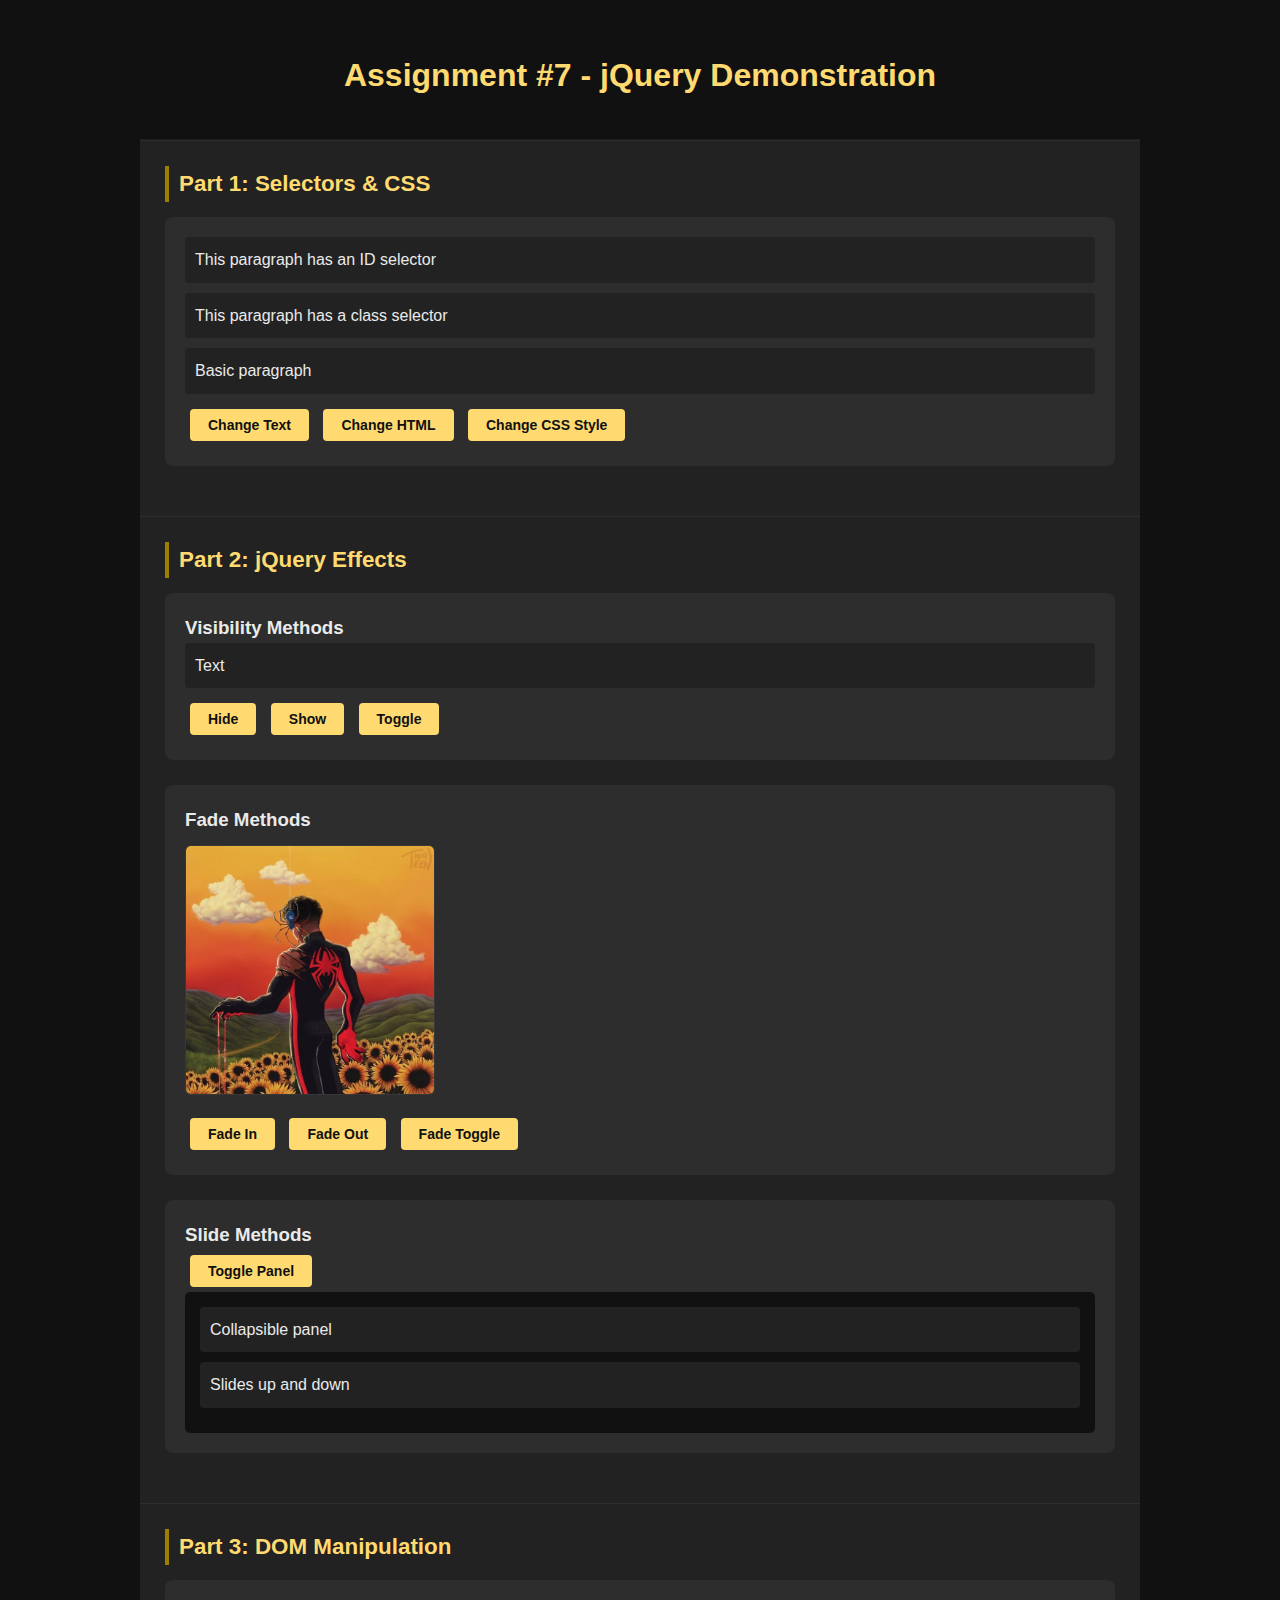
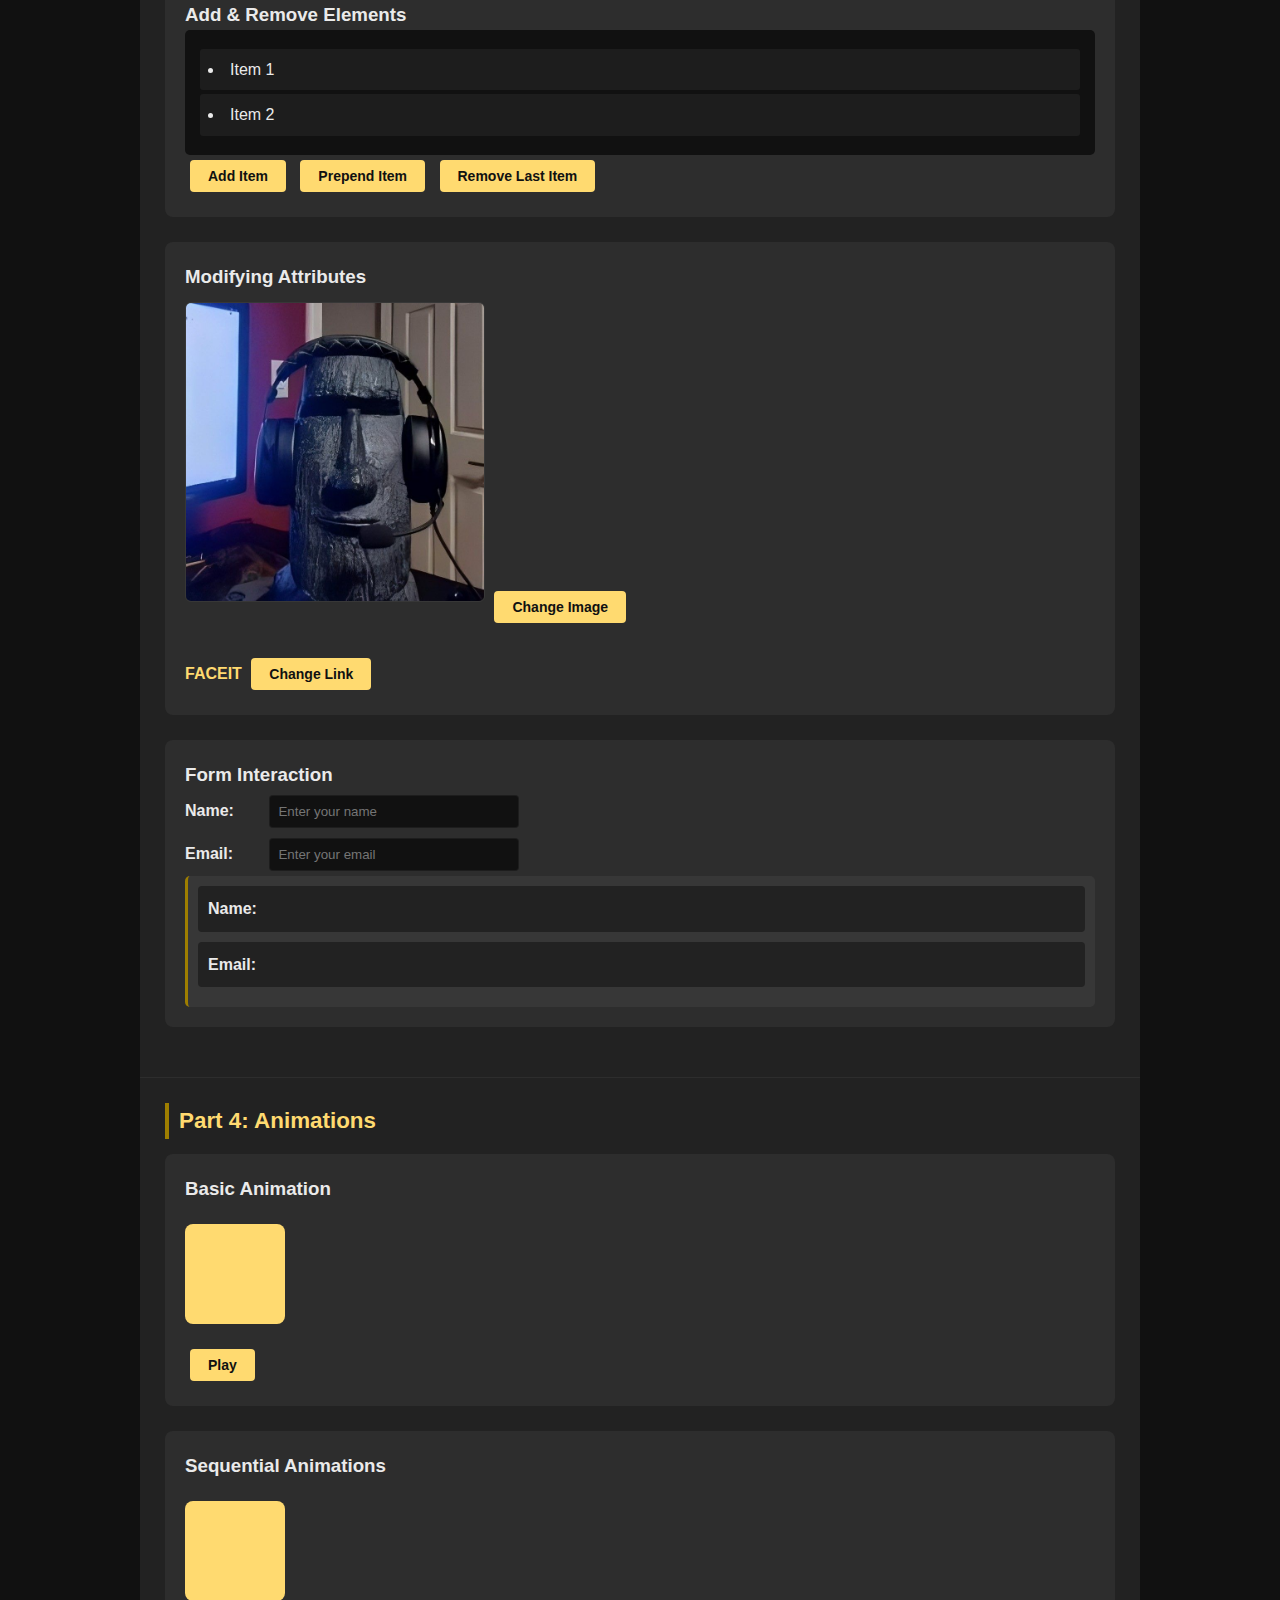
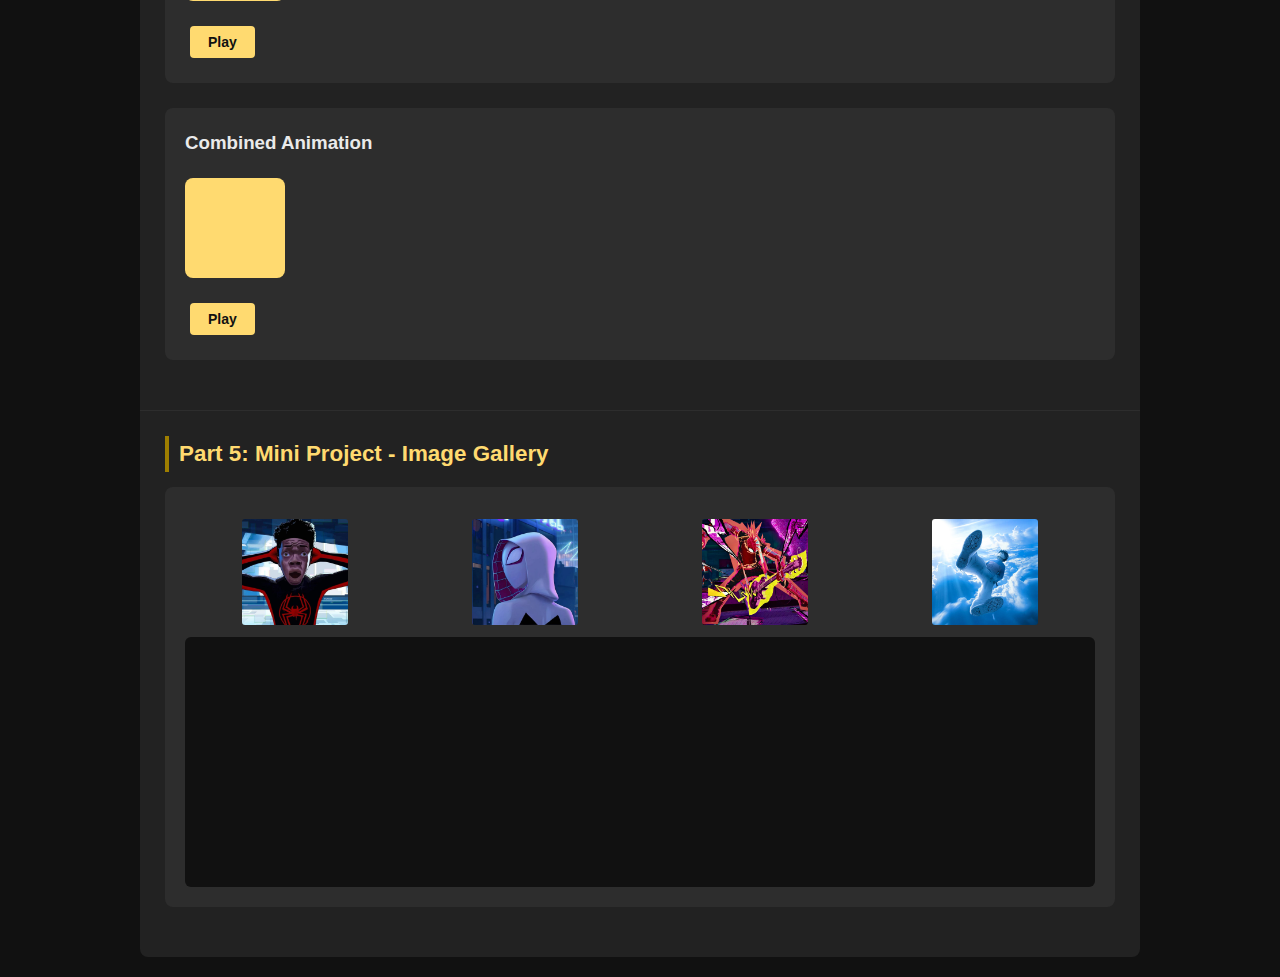
<file: Assi_7/index.html>
<!DOCTYPE html>
<html lang="en">
    <head>
        <meta charset="UTF-8">
        <meta name="viewport" content="width=device-width, initial-scale=1.0">
        <title>Assignment #7 - jQuery Selectors, Effects, Animations</title>
        <link rel="stylesheet" href="styles.css">
        <script src="https://code.jquery.com/jquery-3.6.0.min.js"></script>
    </head>
    <body>
        <div class="container">
            <header>
                <h1>Assignment #7 - jQuery Demonstration</h1>
            </header>
            <!-- PART 1: Selectors & CSS -->
            <section class="part">
                <h2>Part 1: Selectors & CSS</h2>
                <div class="demo-box">
                    <p id="demo-id">This paragraph has an ID selector</p>
                    <p class="demo-class">This paragraph has a class selector</p>
                    <p>Basic paragraph</p>
                
                    <button id="btn-change-text">Change Text</button>
                    <button id="btn-change-html">Change HTML</button>
                    <button id="btn-change-css">Change CSS Style</button>
                </div>
            </section>
            <!-- PART 2: jQuery Effects -->
            <section class="part">
                <h2>Part 2: jQuery Effects</h2>
                <!-- Visibility Methods -->
                <div class="demo-box">
                    <h3>Visibility Methods</h3>
                    <p id="visibility-text">Text</p>
                    <button id="btn-hide">Hide</button>
                    <button id="btn-show">Show</button>
                    <button id="btn-toggle">Toggle</button>
                </div>
                <!-- Fade Methods -->
                <div class="demo-box">
                    <h3>Fade Methods</h3>
                    <img id="fade-image" src="img2.jpg" alt="Sample">
                    <div>
                        <button id="btn-fadein">Fade In</button>
                        <button id="btn-fadeout">Fade Out</button>
                        <button id="btn-fadetoggle">Fade Toggle</button>
                    </div>
                </div>
                <!-- Slide Methods -->
                <div class="demo-box">
                    <h3>Slide Methods</h3>
                    <button id="btn-slide-toggle">Toggle Panel</button>
                    <div id="slide-panel">
                        <p>Collapsible panel</p>
                        <p>Slides up and down</p>
                    </div>
                </div>
            </section>
            <!-- PART 3: DOM Manipulation -->
            <section class="part">
                <h2>Part 3: DOM Manipulation</h2>
                <!-- Add & Remove Elements -->
                <div class="demo-box">
                    <h3>Add & Remove Elements</h3>
                    <ul id="item-list">
                        <li>Item 1</li>
                        <li>Item 2</li>
                    </ul>
                    <button id="btn-add-item">Add Item</button>
                    <button id="btn-prepend-item">Prepend Item</button>
                    <button id="btn-remove-item">Remove Last Item</button>
                </div>
                <!-- Modifying Attributes -->
                <div class="demo-box">
                    <h3>Modifying Attributes</h3>
                    <img id="attr-image" src="img3.jpg" alt="Image">
                    <button id="btn-change-image">Change Image</button>
                    <br><br>
                    <a id="attr-link" href="https://www.faceit.com/ru/players/igiiaw/stats/cs2" target="_blank">FACEIT</a>
                    <button id="btn-change-link">Change Link</button>
                </div>
                <!-- Form Interaction -->
                <div class="demo-box">
                    <h3>Form Interaction</h3>
                    <form id="demo-form">
                        <label for="input-name">Name:</label>
                        <input type="text" id="input-name" placeholder="Enter your name">
                        <br>
                        <label for="input-email">Email:</label>
                        <input type="email" id="input-email" placeholder="Enter your email">
                    </form>
                    <div id="form-output">
                        <p><strong>Name:</strong> <span id="output-name"></span></p>
                        <p><strong>Email:</strong> <span id="output-email"></span></p>
                    </div>
                </div>
            </section>
            <!-- PART 4: Animations -->
            <section class="part">
                <h2>Part 4: Animations</h2>
                <!-- Basic Animation -->
                <div class="demo-box">
                    <h3>Basic Animation</h3>
                    <div id="anim-box" class="animated-box"></div>
                    <button id="btn-basic-anim">Play</button>
                </div>
                <!-- Sequential Animations -->
                <div class="demo-box">
                    <h3>Sequential Animations</h3>
                    <div id="seq-box" class="animated-box"></div>
                    <button id="btn-seq-anim">Play</button>
                </div>
                <!-- Combined Animation -->
                <div class="demo-box">
                    <h3>Combined Animation</h3>
                    <div id="combined-box" class="animated-box"></div>
                    <button id="btn-combined-anim">Play</button>
                </div>
            </section>
            <!-- PART 5: Mini Project - Image Gallery -->
            <section class="part">
                <h2>Part 5: Mini Project - Image Gallery</h2>
                <div class="demo-box">
                    <div class="gallery">
                        <img class="thumbnail" src="card-1-img.jpg" alt="Photo 1">
                        <img class="thumbnail" src="card-2-img.jpg" alt="Photo 2">
                        <img class="thumbnail" src="card-3-img.jpg" alt="Photo 3">
                        <img class="thumbnail" src="img1.jpg" alt="Photo 4">
                    </div>
                    <div id="gallery-display"></div>
                </div>
            </section>
        </div>
        <script src="script.js"></script>
    </body>
</html>
</file>
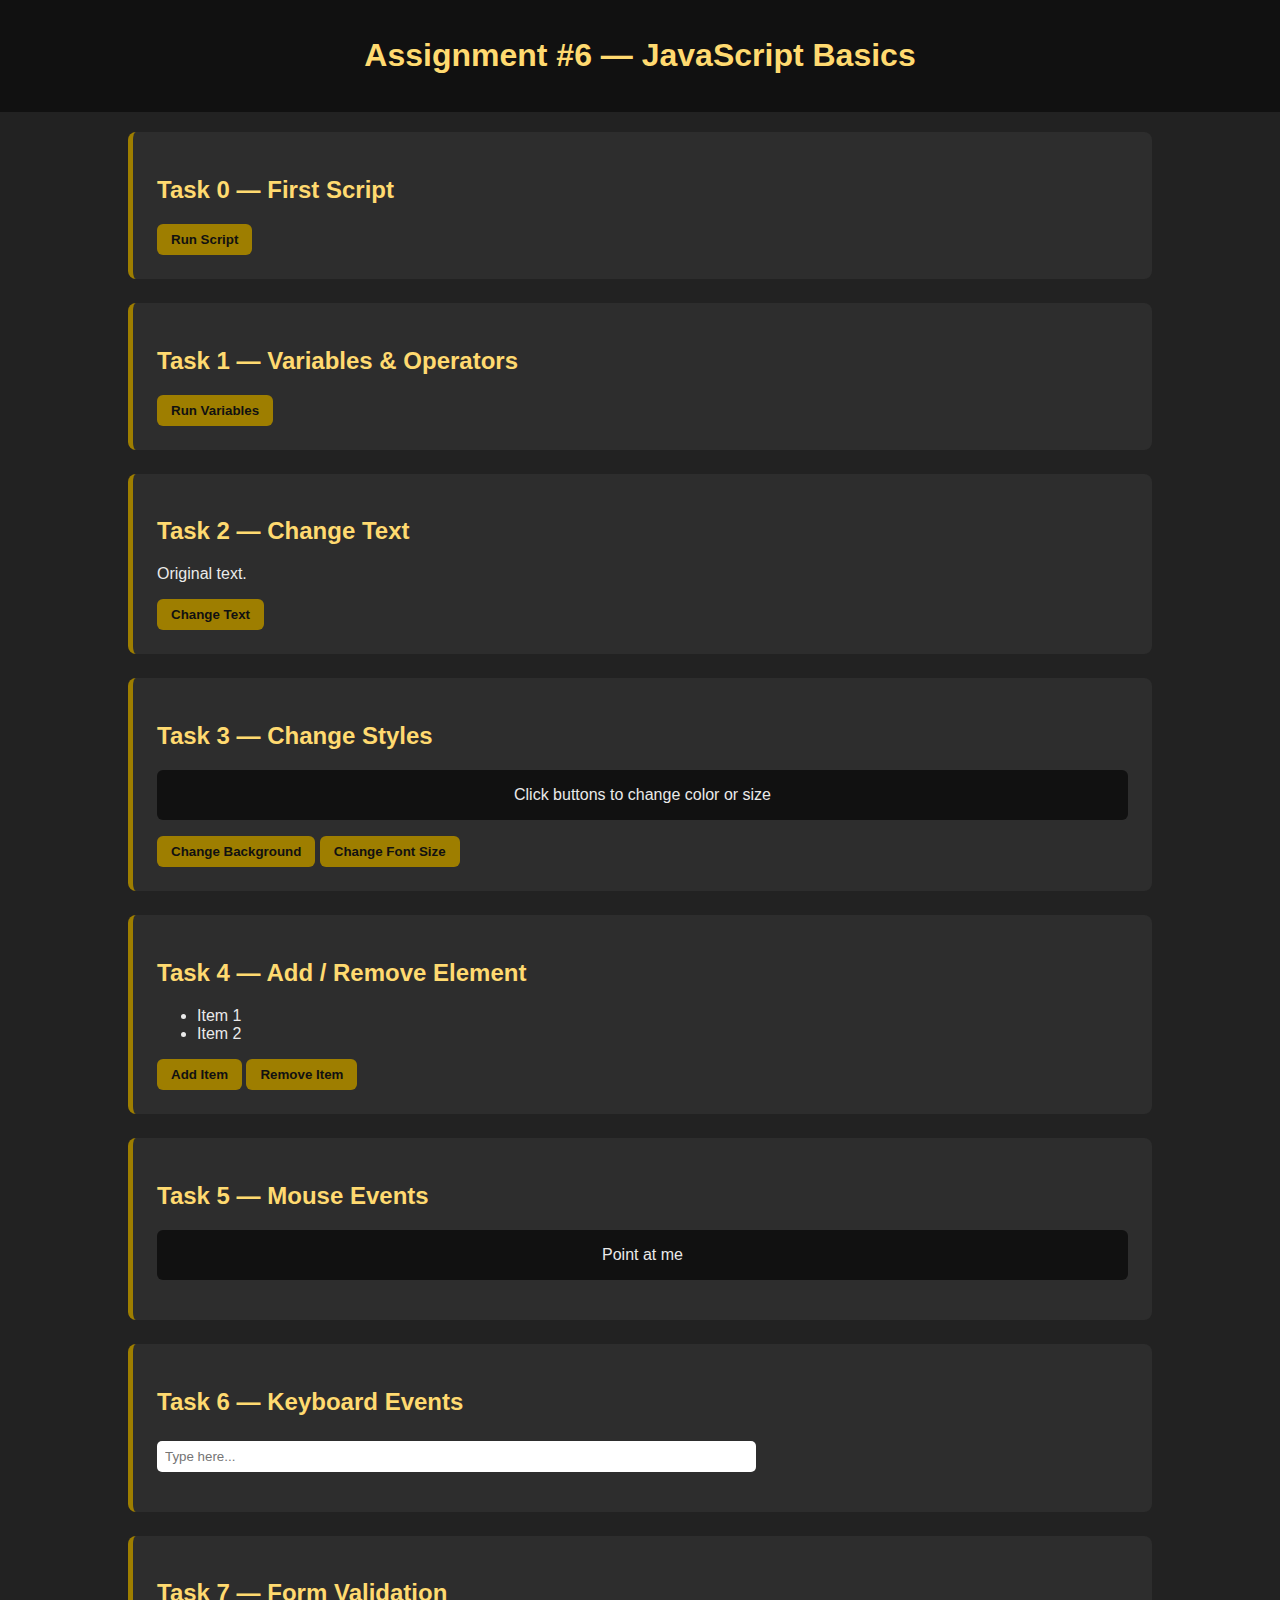
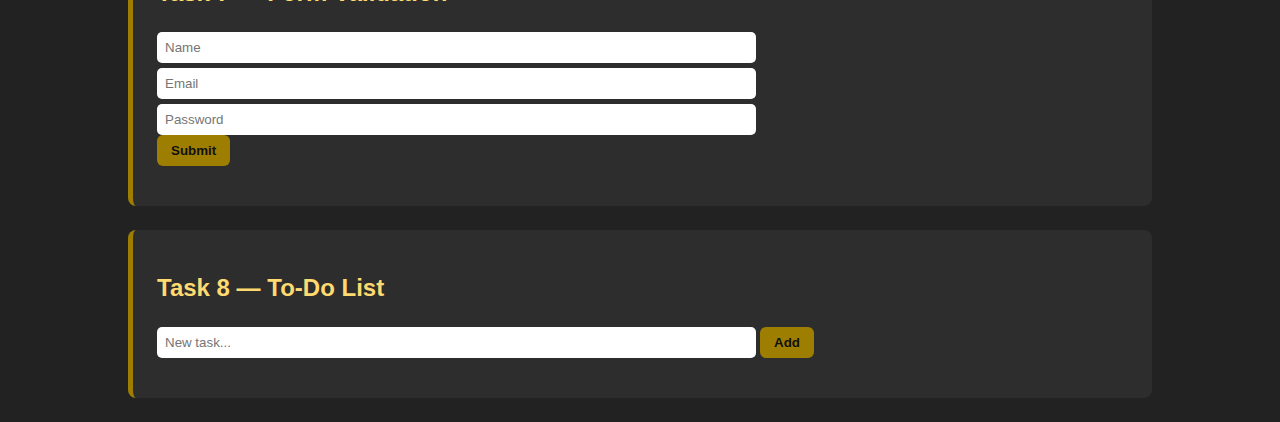
<file: Assi_6/Assi_6.html>
<!DOCTYPE html>
<html lang="en">
    <head>
        <meta charset="UTF-8">
        <meta name="viewport" content="width=device-width, initial-scale=1.0">
        <title>Assignment #6 — JavaScript Basics</title>
        <link rel="stylesheet" href="Assi_6.css">
    </head>
    <body>
        <header>
             <h1>Assignment #6 — JavaScript Basics</h1>
        </header>
        <main>
            <section class="task">
                <h2>Task 0 — First Script</h2>
                <button id="hello-btn">Run Script</button>
            </section>
            <section class="task">
                <h2>Task 1 — Variables & Operators</h2>
                <button id="vars-btn">Run Variables</button>
            </section>
            <section class="task">
                <h2>Task 2 — Change Text</h2>
                <p id="text-p">Original text.</p>
                 <button id="change-text">Change Text</button>
            </section>
            <section class="task">
                <h2>Task 3 — Change Styles</h2>
                <div id="box">Click buttons to change color or size</div>
                <button id="bg-btn">Change Background</button>
                <button id="font-btn">Change Font Size</button>
            </section>
            <section class="task">
                <h2>Task 4 — Add / Remove Element</h2>
                <ul id="list">
                    <li>Item 1</li>
                    <li>Item 2</li>
                </ul>
                <button id="add-item">Add Item</button>
                <button id="remove-item">Remove Item</button>
            </section>
            <section class="task">
                <h2>Task 5 — Mouse Events</h2>
                <div id="hover">Point at me</div>
            </section>
            <section class="task">
                <h2>Task 6 — Keyboard Events</h2>
                <input id="live-input" placeholder="Type here...">
                <p id="live-text"></p>
            </section>
            <section class="task">
                <h2>Task 7 — Form Validation</h2>
                <form id="form">
                    <input id="name" placeholder="Name"><br>
                    <input id="email" type="email" placeholder="Email"><br>
                    <input id="pass" type="password" placeholder="Password"><br>
                    <button type="submit">Submit</button>
                    <p id="err"></p>
                </form>
            </section>
            <section class="task">
                <h2>Task 8 — To-Do List</h2>
                <input id="todo-input" placeholder="New task...">
                <button id="add-task">Add</button>
                <ul id="todo-list"></ul>
            </section>
        </main>
        <script src="Assi_6.js"></script>
    </body>
</html>
</file>
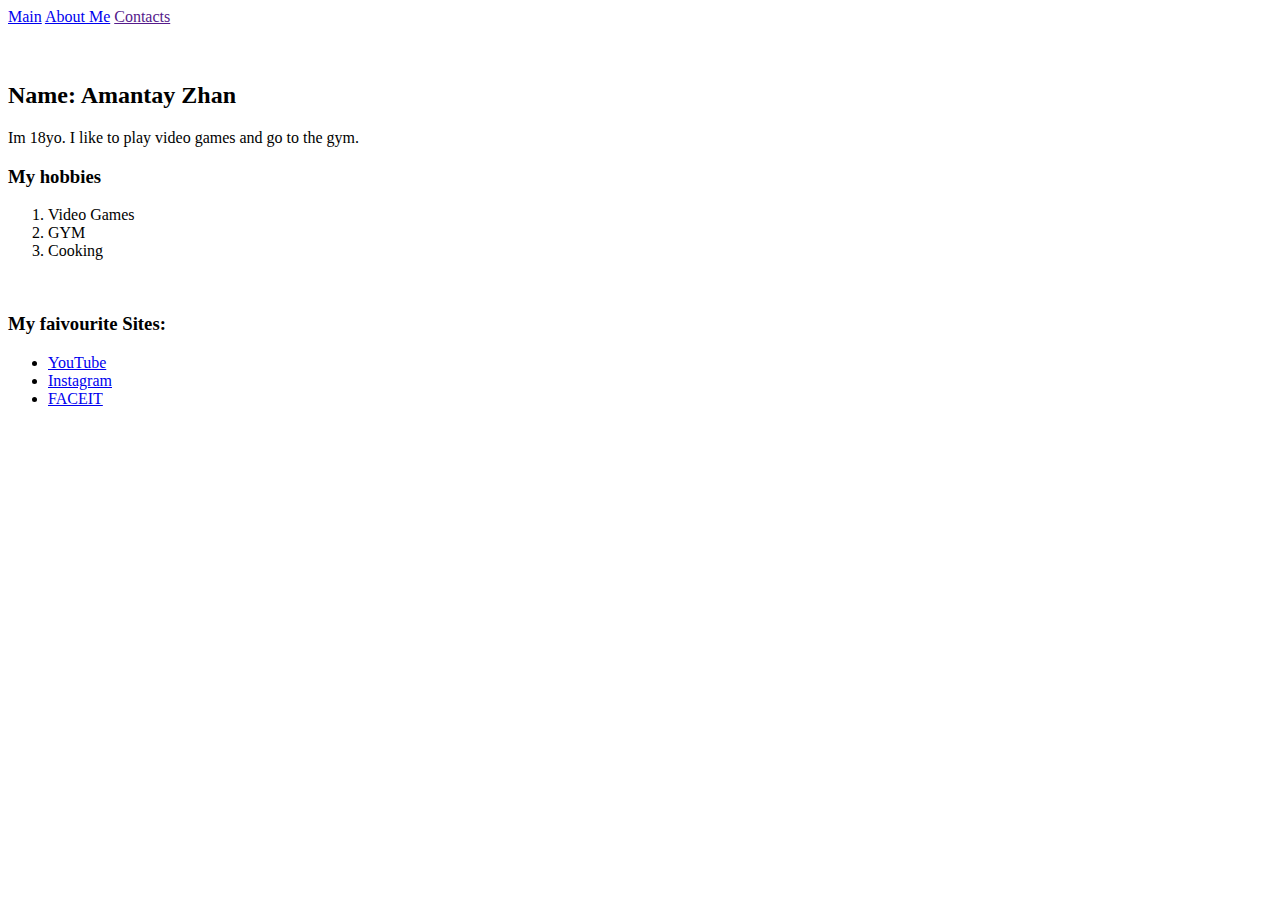
<file: fhtml/About Me.html>
<!DOCTYPE html>
<html lang="en">
<head>
    <meta charset="UTF-8">
    <meta name="viewport" content="width=device-width, initial-scale=1.0">
    <link rel="stylesheet" href="C:\WebTech1\fcss\styles.css">
    <link href="https://fonts.googleapis.com/css2?family=SUSE+Mono:ital,wght@0,100..800;1,100..800&display=swap" rel="stylesheet">
    <link href="https://fonts.googleapis.com/css2?family=Noto+Sans+JP:wght@100..900&family=Rubik:ital,wght@0,300..900;1,300..900&family=SUSE+Mono:ital,wght@0,100..800;1,100..800&display=swap" rel="stylesheet">
    <link href="https://fonts.googleapis.com/css2?family=Iceland&family=Noto+Sans+JP:wght@100..900&family=Rubik:ital,wght@0,300..900;1,300..900&family=SUSE+Mono:ital,wght@0,100..800;1,100..800&display=swap" rel="stylesheet">
    <title>About Me</title>
</head>
<body>
    <header class="header-style">
      <nav id="navbar">
        <a href="C:\WebTech1\fhtml\index.html" class="nav-link">Main</a>
        <a href="C:\WebTech1\fhtml\About me.html" class="nav-link">About Me</a>
        <a href="" class="nav-link">Contacts</a>
      </nav>
      <br>
      <br>
    <div class="main-box">
        <h2 class="start-of">Name: Amantay Zhan</h2>
        <p class="start-of">Im 18yo. I like to play video games and go to the gym.</p>
        <div class="list-font">
            <h3>My hobbies</h3>
            <ol>
                <li>Video Games</li>
                <li>GYM</li>
                <li>Cooking</li>
            </ol>
            <br>
            <h3>My faivourite Sites:</h3>
            <ul>
                <li><a href="https://www.youtube.com" class="link-in-box">YouTube</a></li>
                <li><a href="https://www.instagram.com/igiiaw/" class="link-in-box">Instagram</a></li>
                <li><a href="https://www.faceit.com/ru/players/igiiaw/stats/cs2" class="link-in-box">FACEIT</a></li>
            </ul>
        </div>
    </div>  
</body>
</html>
</file>
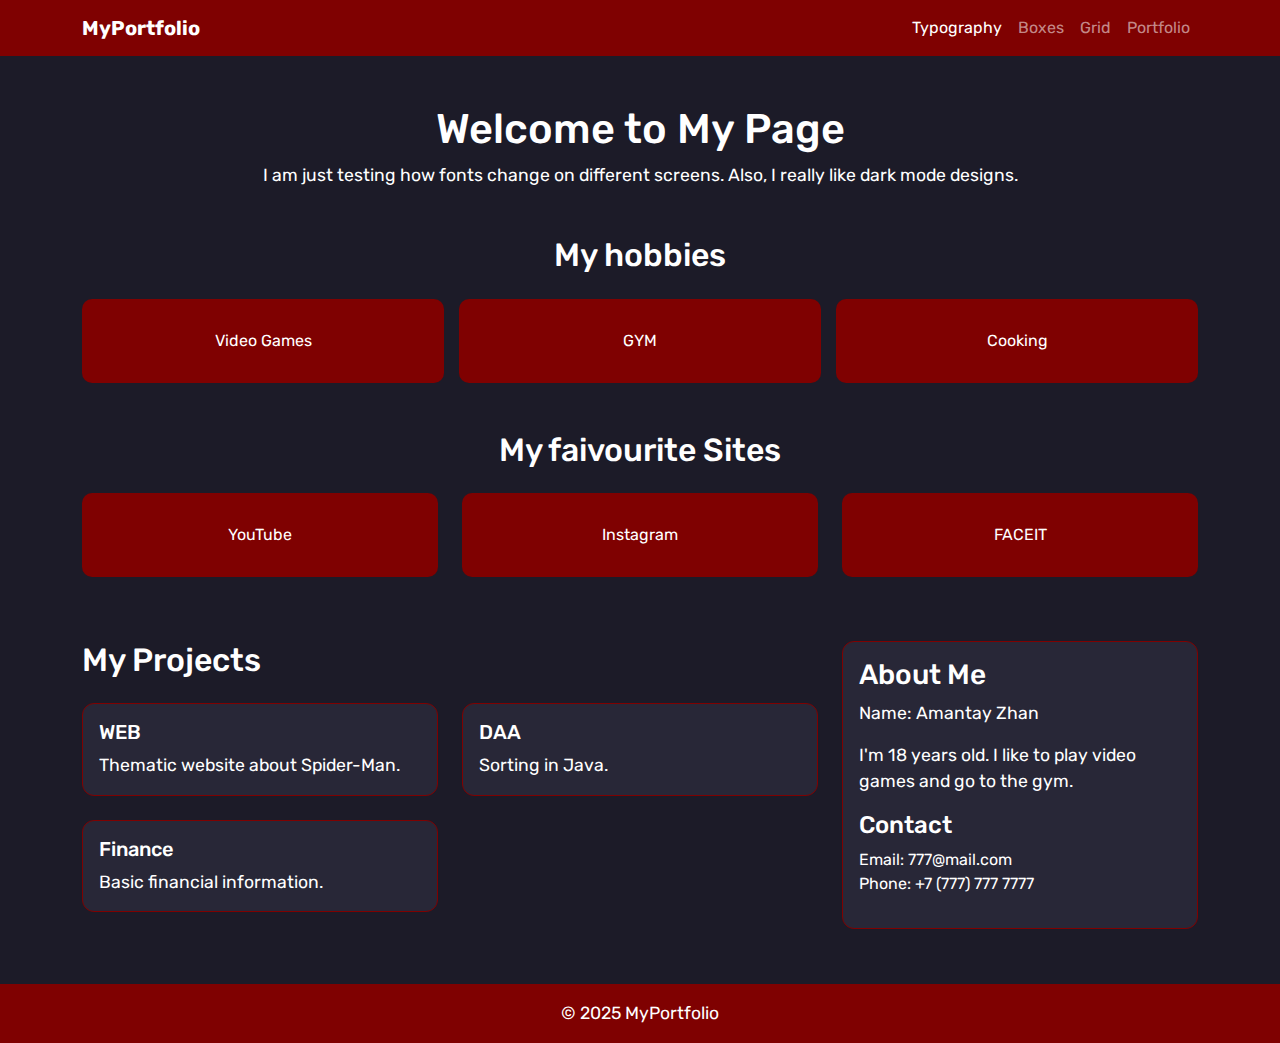
<file: fhtml/bbt.html>
<!DOCTYPE html>
<html lang="en">
    <head>
        <meta charset="UTF-8">
        <meta name="viewport" content="width=device-width, initial-scale=1.0">
        <title>Responsive Web Design Assignment</title>
        <link href="https://cdn.jsdelivr.net/npm/bootstrap@5.3.2/dist/css/bootstrap.min.css" rel="stylesheet">
        <link rel="stylesheet" href="../fcss/style.css">
        <link href="https://fonts.googleapis.com/css2?family=Rubik:wght@300;400;700&display=swap" rel="stylesheet">
    </head>
    <body>
        <!--header-->
        <header>
            <nav class="navbar navbar-expand-lg navbar-dark bg-dark-custom">
                <div class="container">
                    <a class="navbar-brand fw-bold text-white" href="#">MyPortfolio</a>
                    <button class="navbar-toggler" type="button" data-bs-toggle="collapse" data-bs-target="#navbarNav">
                        <span class="navbar-toggler-icon"></span>
                    </button>
                    <div class="collapse navbar-collapse justify-content-end" id="navbarNav">
                        <ul class="navbar-nav">
                            <li class="nav-item"><a class="nav-link active" href="#typography">Typography</a></li>
                            <li class="nav-item"><a class="nav-link" href="#boxes">Boxes</a></li>
                            <li class="nav-item"><a class="nav-link" href="#grid">Grid</a></li>
                            <li class="nav-item"><a class="nav-link" href="#portfolio">Portfolio</a></li>
                        </ul>
                    </div>
                </div>
            </nav>
        </header>
        <main class="container my-5">
            <!--task 0-->
            <section id="typography" class="mb-5 text-center">
                <h1>Welcome to My Page</h1>
                <p>I am just testing how fonts change on different screens. Also, I really like dark mode designs.</p>
            </section>
            <!--task 1-->
            <section id="boxes" class="mb-5 text-center">
                <h2 class="section-title mb-4">My hobbies</h2>
                <div class="boxes">
                    <div class="box">Video Games</div>
                    <div class="box">GYM</div>
                    <div class="box">Cooking</div>
                </div>
            </section>
            <!--task 2-->
            <section id="grid" class="mb-5 text-center">
                <h2 class="section-title mb-4">My faivourite Sites</h2>
                <div class="row">
                    <div class="col-lg-4 col-md-6 col-sm-12 mb-3">
                        <div class="grid-box">
                            <a href="https://www.youtube.com" class="link-in-box">YouTube</a>
                        </div>
                    </div>
                    <div class="col-lg-4 col-md-6 col-sm-12 mb-3">
                        <div class="grid-box">
                            <a href="https://www.instagram.com/igiiaw/" class="link-in-box">Instagram</a>
                        </div>
                    </div>
                    <div class="col-lg-4 col-md-12 col-sm-12 mb-3">
                        <div class="grid-box">
                            <a href="https://www.faceit.com/ru/players/igiiaw/stats/cs2" class="link-in-box">FACEIT</a>
                        </div>
                    </div>
                </div>
            </section>
            <!--task 3-->
            <section id="portfolio">
                <div class="row">
                    <!--left-->
                    <div class="col-lg-8 col-md-7 col-sm-12 mb-4">
                        <h2 class="section-title mb-4">My Projects</h2>
                        <div class="row g-4">
                            <div class="col-lg-6 col-md-6 col-sm-12">
                                <div class="card project-card">
                                    <div class="card-body">
                                        <h5 class="card-title">WEB</h5>
                                        <p class="card-text">Thematic website about Spider-Man.</p>
                                    </div>
                                </div>
                            </div>
                            <div class="col-lg-6 col-md-6 col-sm-12">
                                <div class="card project-card">
                                    <div class="card-body">
                                        <h5 class="card-title">DAA</h5>
                                        <p class="card-text">Sorting in Java.</p>
                                    </div>
                                </div>
                            </div>
                            <div class="col-lg-6 col-md-6 col-sm-12">
                                <div class="card project-card">
                                    <div class="card-body">
                                        <h5 class="card-title">Finance</h5>
                                        <p class="card-text">Basic financial information.</p>
                                    </div>
                                </div>
                            </div>
                        </div>
                    </div>
                    <!--sidebar-->
                    <div class="col-lg-4 col-md-5 col-sm-12">
                        <aside class="sidebar p-3">
                            <h3>About Me</h3>
                            <p>Name: Amantay Zhan</p>
                            <p>I'm 18 years old. I like to play video games and go to the gym.</p>
                            <h4>Contact</h4>
                            <ul class="list-unstyled">
                                <li>Email: <a href="#" class="text-white">777@mail.com</a></li>
                                <li>Phone: +7 (777) 777 7777</li>
                            </ul>
                        </aside>
                    </div>
                </div>
            </section>
        </main>
        <footer class="text-center py-3 bg-dark-custom">
            <p class="mb-0">© 2025 MyPortfolio</p>
            </footer>
        <script src="https://cdn.jsdelivr.net/npm/bootstrap@5.3.2/dist/js/bootstrap.bundle.min.js"></script>
    </body>
</html>
</file>
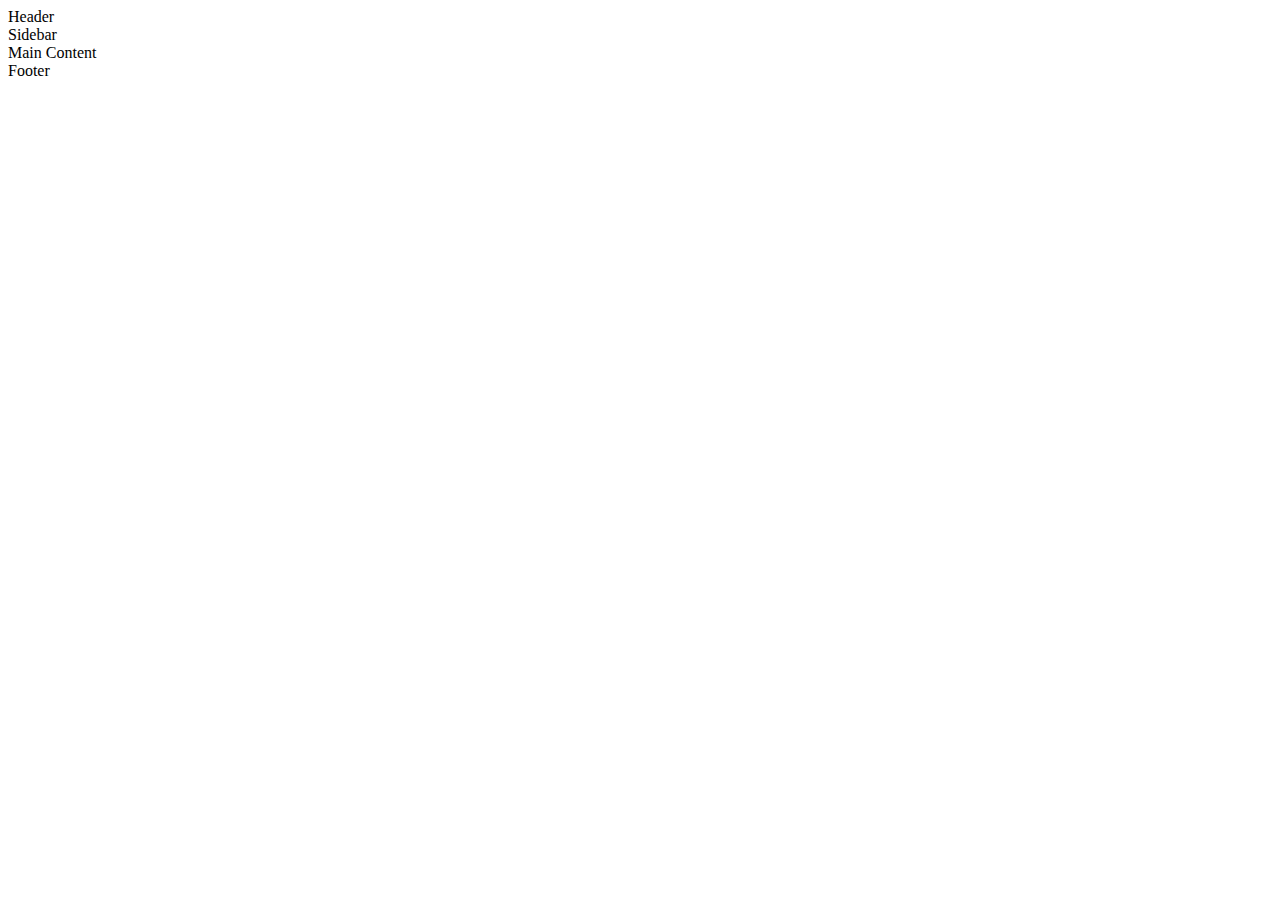
<file: fhtml/grid.html>
<!DOCTYPE html>
<html lang="en">
    <head>
        <meta charset="UTF-8">
        <meta name="viewport" content="width=device-width, initial-scale=1.0">
        <link rel="stylesheet" href="C:\WebTech1\fcss\styles.css">
        <link href="https://fonts.googleapis.com/css2?family=SUSE+Mono:ital,wght@0,100..800;1,100..800&display=swap" rel="stylesheet">
        <link href="https://fonts.googleapis.com/css2?family=Noto+Sans+JP:wght@100..900&family=Rubik:ital,wght@0,300..900;1,300..900&family=SUSE+Mono:ital,wght@0,100..800;1,100..800&display=swap" rel="stylesheet">
        <link href="https://fonts.googleapis.com/css2?family=Iceland&family=Noto+Sans+JP:wght@100..900&family=Rubik:ital,wght@0,300..900;1,300..900&family=SUSE+Mono:ital,wght@0,100..800;1,100..800&display=swap" rel="stylesheet">
        <link rel="stylesheet" href="C:\WebTech1\fcss\styles.css">
        <title>Grid Layout</title>
    </head>
    <body>
        <div class="grid-layout">
        <header>Header</header>
        <aside>Sidebar</aside>
        <main>Main Content</main>
        <footer>Footer</footer>
    </body>
</html>
</file>
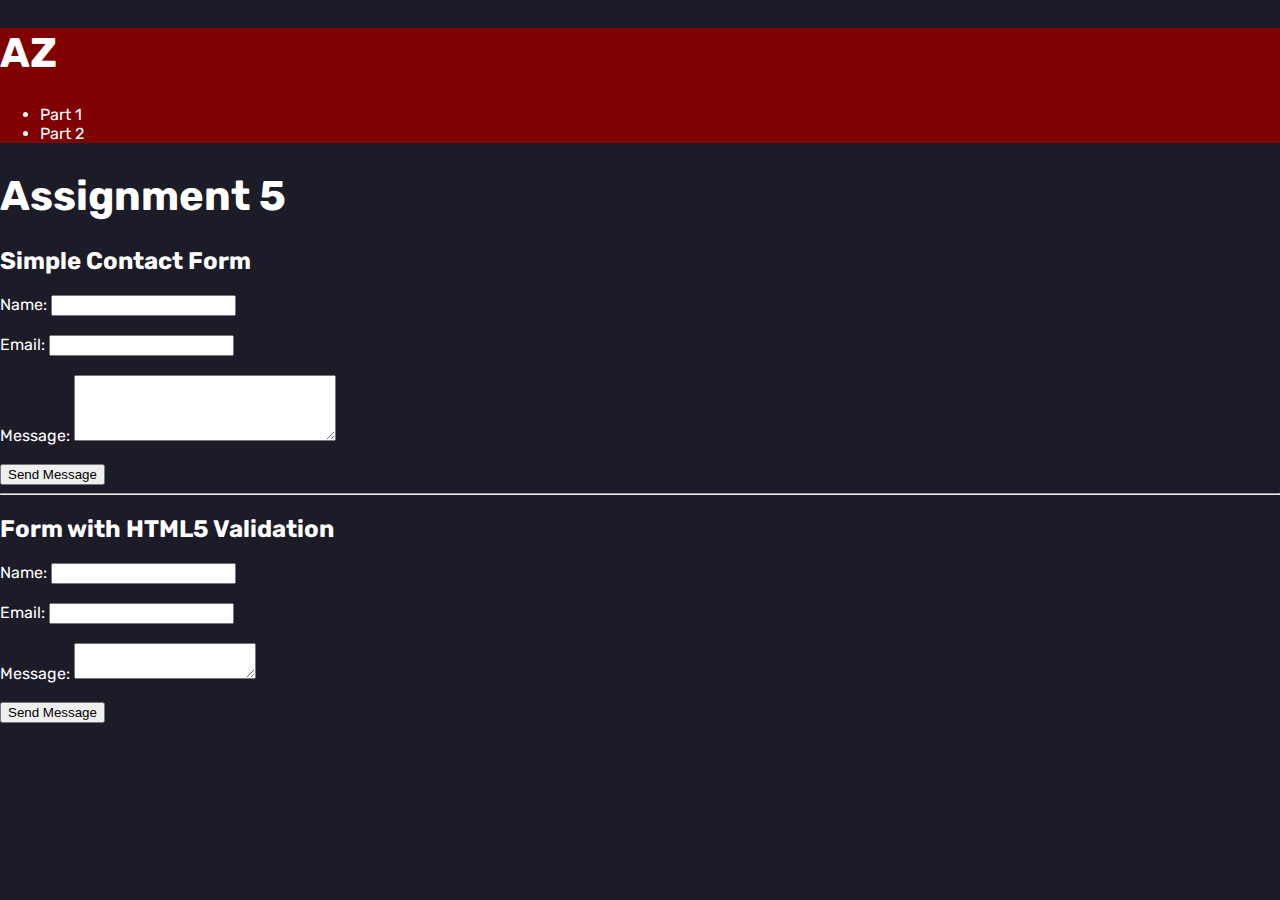
<file: fhtml/part1.html>
<!DOCTYPE html>
<html lang="en">
    <head>
        <meta charset="UTF-8">
        <meta name="viewport" content="width=device-width, initial-scale=1.0">
        <link href="https://fonts.googleapis.com/css2?family=Noto+Sans+JP:wght@100..900&family=Rubik:ital,wght@0,300..900;1,300..900&family=SUSE+Mono:ital,wght@0,100..800;1,100..800&display=swap" rel="stylesheet">
        <link rel="stylesheet" href="../fcss/style.css">
        <title>Part 1</title>
    </head>
    <body>
        <header>
            <nav class="navbar">
                <h1 class="logo"> AZ</h1>
                <ul class="nav-links">
                    <li><a href="part1.html">Part 1</a></li>
                    <li><a href="part2.html">Part 2</a></li>
                </ul>
            </nav>
        </header>
        <div class="container">
            <h1>Assignment 5</h1>
            <h2>Simple Contact Form</h2>
            <form action="#" method="post">
                <label for="name">Name:</label>
                <input type="text" id="name" name="name"><br><br>
                <label for="email">Email:</label>
                <input type="email" id="email" name="email"><br><br>
                <label for="message">Message:</label>
                <textarea id="message" name="message" rows="4" cols="30"></textarea><br><br>
                <input type="submit" value="Send Message">
            </form>
    <hr>
            <h2>Form with HTML5 Validation</h2>
            <form action="#" method="post">
                <label for="name2">Name:</label>
                <input type="text" id="name2" name="name2" required maxlength="50"><br><br>
                <label for="email2">Email:</label>
                <input type="email" id="email2" name="email2" required><br><br>
                <label for="message2">Message:</label>
                <textarea id="message2" name="message2" required maxlength="300"></textarea><br><br>
                <input type="submit" value="Send Message">
            </form>
        </div>
    </body>
</html>
</file>
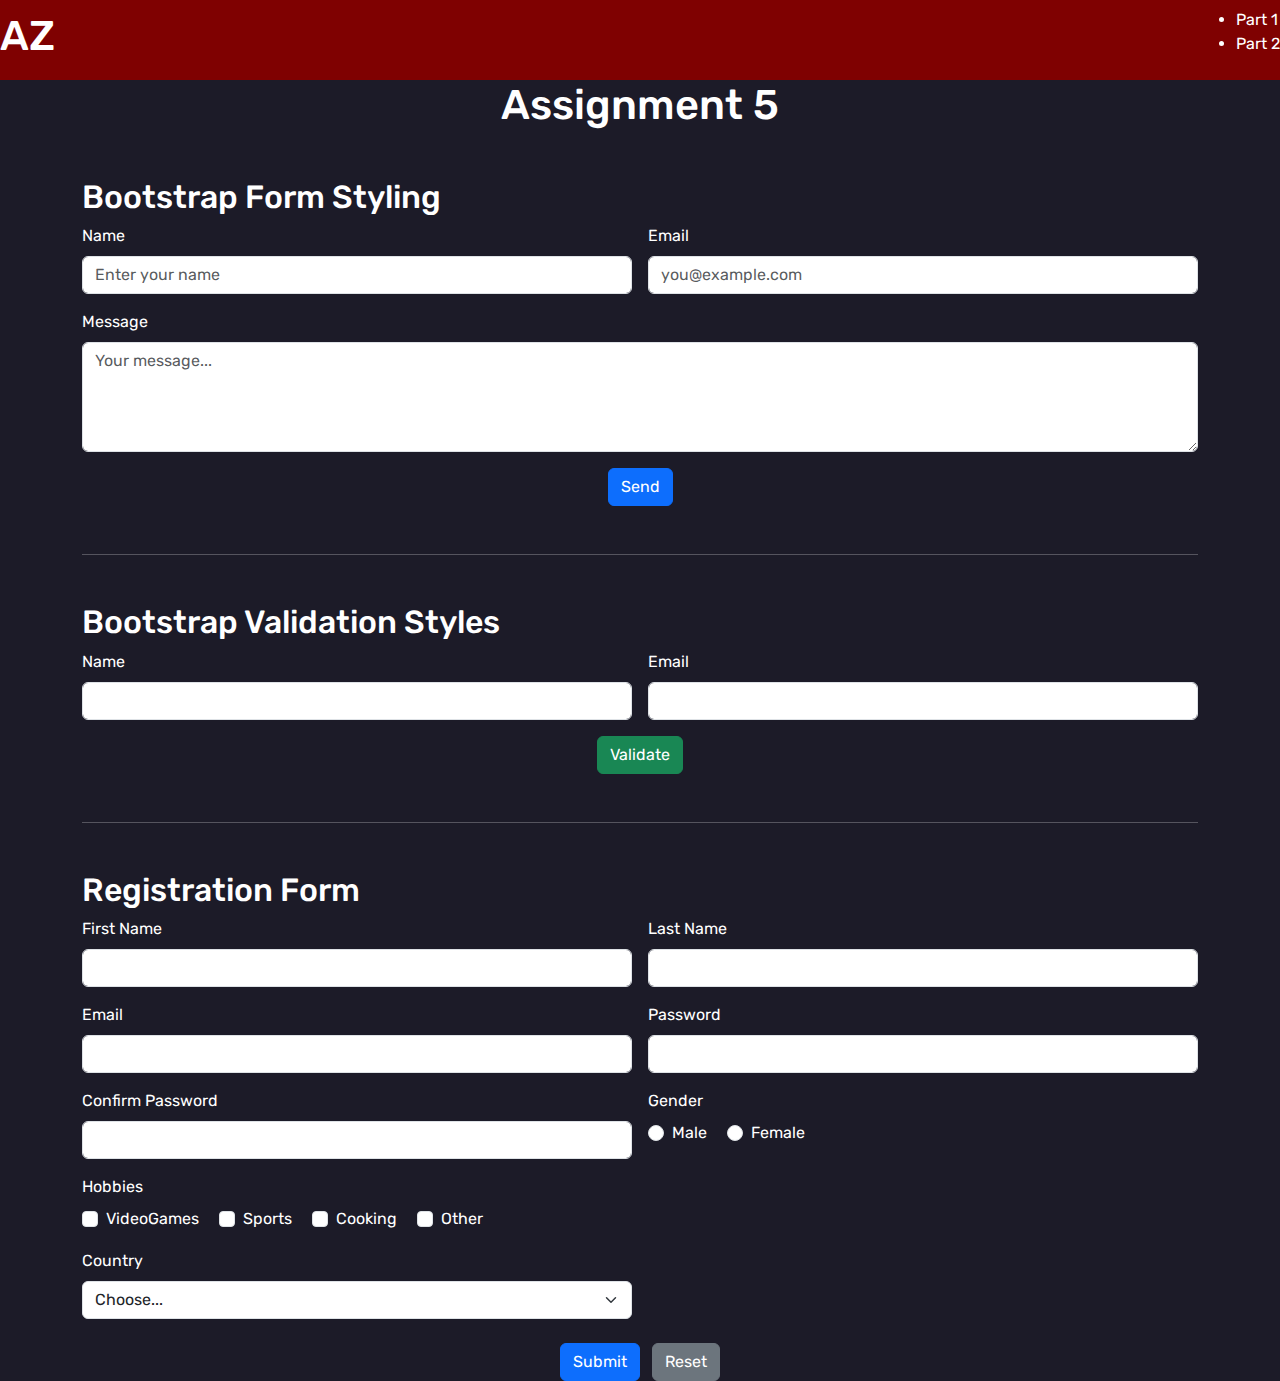
<file: fhtml/part2.html>
<!DOCTYPE html>
<html lang="en">
    <head>
        <meta charset="UTF-8">
        <meta name="viewport" content="width=device-width, initial-scale=1">
        <link href="https://fonts.googleapis.com/css2?family=Noto+Sans+JP:wght@100..900&family=Rubik:ital,wght@0,300..900;1,300..900&family=SUSE+Mono:ital,wght@0,100..800;1,100..800&display=swap" rel="stylesheet">
        <link href="https://cdn.jsdelivr.net/npm/bootstrap@5.3.0/dist/css/bootstrap.min.css" rel="stylesheet">
        <link rel="stylesheet" href="../fcss/style.css">
        <title>Part 2</title>
    </head>
    <body>
        <header>
            <nav class="navbar">
                <h1 class="logo">AZ</h1>
                <ul class="nav-links">
                    <li><a href="part1.html">Part 1</a></li>
                    <li><a href="part2.html">Part 2</a></li>
                </ul>
            </nav>
        </header>
        <div class="container">
            <h1 class="text-center mb-5">Assignment 5</h1>
            <section class="mb-5">
                <h2>Bootstrap Form Styling</h2>
                <form class="row g-3">
                    <div class="col-md-6">
                        <label for="name" class="form-label">Name</label>
                        <input type="text" class="form-control" id="name" placeholder="Enter your name">
                    </div>
                    <div class="col-md-6">
                        <label for="email" class="form-label">Email</label>
                        <input type="email" class="form-control" id="email" placeholder="you@example.com">
                    </div>
                    <div class="col-12">
                        <label for="message" class="form-label">Message</label>
                        <textarea class="form-control" id="message" rows="4" placeholder="Your message..."></textarea>
                    </div>
                    <div class="col-12 text-center">
                        <button type="submit" class="btn btn-primary">Send</button>
                    </div>
                </form>
            </section>
            <hr class="my-5">
            <section class="mb-5">
                <h2>Bootstrap Validation Styles</h2>
                <form class="row g-3 needs-validation" novalidate>
                    <div class="col-md-6">
                        <label for="valName" class="form-label">Name</label>
                        <input type="text" class="form-control" id="valName" required>
                        <div class="invalid-feedback">Name is required.</div>
                        <div class="valid-feedback">Looks good!</div>
                    </div>
                    <div class="col-md-6">
                        <label for="valEmail" class="form-label">Email</label>
                        <input type="email" class="form-control" id="valEmail" required>
                        <div class="invalid-feedback">Enter a valid email.</div>
                        <div class="valid-feedback">Looks good!</div>
                    </div>
                    <div class="col-12 text-center">
                        <button class="btn btn-success" type="submit">Validate</button>
                    </div>
                </form>
            </section>
            <hr class="my-5">
            <section>
                <h2>Registration Form</h2>
                <form class="needs-validation" novalidate>
                    <div class="row g-3">
                        <div class="col-md-6">
                            <label for="fname" class="form-label">First Name</label>
                            <input type="text" class="form-control" id="fname" required>
                            <div class="invalid-feedback">Please enter your first name.</div>
                        </div>
                        <div class="col-md-6">
                            <label for="lname" class="form-label">Last Name</label>
                            <input type="text" class="form-control" id="lname" required>
                            <div class="invalid-feedback">Please enter your last name.</div>
                        </div>
                        <div class="col-md-6">
                            <label for="regEmail" class="form-label">Email</label>
                            <input type="email" class="form-control" id="regEmail" required>
                            <div class="invalid-feedback">Enter a valid email address.</div>
                        </div>
                        <div class="col-md-6">
                            <label for="password" class="form-label">Password</label>
                            <input type="password" class="form-control" id="password" minlength="8" required>
                            <div class="invalid-feedback">Password must be at least 8 characters.</div>
                        </div>
                        <div class="col-md-6">
                            <label for="confirm" class="form-label">Confirm Password</label>
                            <input type="password" class="form-control" id="confirm" required>
                            <div class="invalid-feedback">Passwords must match.</div>
                        </div>
                        <div class="col-md-6">
                            <label class="form-label d-block">Gender</label>
                            <div class="form-check form-check-inline">
                                <input class="form-check-input" type="radio" name="gender" id="male" required>
                                <label class="form-check-label" for="male">Male</label>
                            </div>
                            <div class="form-check form-check-inline">
                                <input class="form-check-input" type="radio" name="gender" id="female" required>
                                <label class="form-check-label" for="female">Female</label>
                            </div>
                        </div>
                        <div class="col-12">
                            <label class="form-label">Hobbies</label>
                            <br>
                            <div class="form-check form-check-inline">
                                <input class="form-check-input" type="checkbox" id="hobby1">
                                <label class="form-check-label" for="hobby1">VideoGames</label>
                            </div>
                            <div class="form-check form-check-inline">
                                <input class="form-check-input" type="checkbox" id="hobby2">
                                <label class="form-check-label" for="hobby2">Sports</label>
                            </div>
                            <div class="form-check form-check-inline">
                                <input class="form-check-input" type="checkbox" id="hobby2">
                                <label class="form-check-label" for="hobby2">Cooking</label>
                            </div>
                            <div class="form-check form-check-inline">
                                <input class="form-check-input" type="checkbox" id="hobbyOther">
                                <label class="form-check-label" for="hobbyOther">Other</label>
                            </div>
                            <input type="text" class="form-control mt-2 d-none" id="otherHobby" placeholder="Please specify your hobby">
                        </div>
                        <div class="col-md-6">
                            <label for="country" class="form-label">Country</label>
                            <select id="country" class="form-select" required>
                                <option value="">Choose...</option>
                                <option>Kazakhstan</option>
                                <option>Rusian</option>
                                <option>South Korean</option>
                                <option>Japan</option>
                                <option>China</option>
                                <option>USA</option>
                                <option>France</option>
                            </select>
                            <div class="invalid-feedback">Please select your country.</div>
                        </div>
                        <div class="col-12 text-center mt-4">
                            <button type="submit" class="btn btn-primary me-2">Submit</button>
                            <button type="reset" class="btn btn-secondary">Reset</button>
                        </div>
                    </div>
                </form>
            </section>
        </div>
        <script>
        (() => {
            'use strict'
            const hobbyOther = document.getElementById('hobbyOther');
            const otherHobbyInput = document.getElementById('otherHobby');
            hobbyOther.addEventListener('change', () => {
            if (hobbyOther.checked) {
            otherHobbyInput.classList.remove('d-none');
            otherHobbyInput.setAttribute('required', 'true');
            }
            else {
            otherHobbyInput.classList.add('d-none');
            otherHobbyInput.removeAttribute('required');
            otherHobbyInput.value = '';
            }
});
            const forms = document.querySelectorAll('.needs-validation')
            Array.from(forms).forEach(form => {
                form.addEventListener('submit', event => {
                    const password = document.getElementById('password')
                    const confirm = document.getElementById('confirm')
                    if (password && confirm && password.value !== confirm.value) {
                        confirm.setCustomValidity("Passwords do not match")
                    } else if (confirm) {
                        confirm.setCustomValidity("")
                    }
                    if (!form.checkValidity()) {
                        event.preventDefault()
                        event.stopPropagation()
                    }
                    form.classList.add('was-validated')
                }, false)
            })
        })()
        </script>
        <script src="https://cdn.jsdelivr.net/npm/bootstrap@5.3.0/dist/js/bootstrap.bundle.min.js"></script>
    </body>
</html>
</file>
<file: Assi_7/styles.css>
/* General */
* {
    margin: 0;
    padding: 0;
    box-sizing: border-box;
}

body {
    font-family: "Segoe UI", Tahoma, sans-serif;
    background: #111111;
    color: #eaeaea;
    padding: 20px;
    line-height: 1.6;
}

.container {
    max-width: 1000px;
    margin: 0 auto;
    background: #222222;
    border-radius: 8px;
    overflow: hidden;
}

/* Header */
header {
    background: #111111;
    color: #ffda70;
    text-align: center;
    padding: 30px;
    border-bottom: 1px solid rgba(255,255,255,0.05);
}

header h1 {
    font-size: 2em;
    margin-bottom: 8px;
}

.subtitle {
    font-size: 1em;
    color: #eaeaea;
    opacity: 0.8;
}

/* Sections */
.part {
    padding: 25px;
    border-top: 1px solid rgba(255,255,255,0.05);
}

.part h2 {
    color: #ffda70;
    font-size: 1.4em;
    margin-bottom: 15px;
    border-left: 4px solid #9e7e00;
    padding-left: 10px;
}

/* Demo Boxes */
.demo-box {
    background: rgba(255,255,255,0.05);
    padding: 20px;
    border-radius: 8px;
    margin-bottom: 25px;
}

/* Text blocks */
.demo-box p {
    background: #222222;
    padding: 10px;
    border-radius: 4px;
    margin-bottom: 10px;
}

/* Buttons */
button {
    background: #ffda70;
    color: #111111;
    border: none;
    padding: 8px 18px;
    margin: 5px;
    border-radius: 4px;
    font-size: 14px;
    font-weight: 600;
    cursor: pointer;
    transition: background 0.2s ease, transform 0.1s ease;
}

button:hover {
    background: #9e7e00;
    color: #eaeaea;
}

button:active {
    transform: scale(0.97);
}

/* Images */
img {
    max-width: 100%;
    border-radius: 6px;
    border: 1px solid rgba(255,255,255,0.05);
}

/* Slide Panel */
#slide-panel {
    background: #111111;
    padding: 15px;
    border-radius: 5px;
}

/* Lists */
#item-list {
    list-style: inside;
    background: #111111;
    padding: 15px;
    border-radius: 5px;
}

#item-list li {
    background: rgba(255,255,255,0.05);
    padding: 8px;
    margin: 4px 0;
    border-radius: 3px;
}

/* Links */
a {
    color: #ffda70;
    text-decoration: none;
    font-weight: 600;
}

a:hover {
    color: #9e7e00;
    text-decoration: underline;
}

/* Forms */
label {
    display: inline-block;
    width: 80px;
    font-weight: 600;
    color: #eaeaea;
}

input[type="text"],
input[type="email"] {
    background: #111111;
    color: #eaeaea;
    padding: 8px;
    border: 1px solid rgba(255,255,255,0.05);
    border-radius: 4px;
    width: 250px;
    margin: 5px 0;
}

input:focus {
    border-color: #ffda70;
    outline: none;
}

#form-output {
    background: rgba(255,255,255,0.05);
    padding: 10px;
    border-radius: 5px;
    border-left: 3px solid #9e7e00;
}

/* Animated Boxes */
.animated-box {
    width: 100px;
    height: 100px;
    background: #ffda70;
    margin: 20px 0;
    position: relative;
    border-radius: 8px;
}

/* Gallery */
.gallery {
    display: flex;
    flex-wrap: wrap;
    gap: 10px;
}

.thumbnail {
    width: 130px;
    height: 130px;
    cursor: pointer;
    border-radius: 5px;
    border: 2px solid transparent;
    transition: transform 0.2s ease, border-color 0.2s ease;
}

.thumbnail:hover {
    transform: scale(1.05);
    border-color: #ffda70;
}

#gallery-display {
    min-height: 250px;
    background: #111111;
    border-radius: 6px;
    display: flex;
    justify-content: center;
    align-items: center;
    padding: 15px;
}

/* Footer */
footer {
    background: #111111;
    color: #9e7e00;
    text-align: center;
    padding: 15px;
    font-size: 0.9em;
    border-top: 1px solid rgba(255,255,255,0.05);
}

/* Responsive */
@media (max-width: 768px) {
    header h1 {
        font-size: 1.5em;
    }

    input[type="text"],
    input[type="email"] {
        width: 100%;
    }

    .gallery {
        justify-content: center;
    }
}
/* Images */
img {
    max-width: 90%;
    max-height: 300px;
    border-radius: 6px;
    border: 1px solid rgba(255,255,255,0.05);
    object-fit: cover;
    margin: 10px auto;
}

/* Fade image (примерное фото в Part 2) */
#fade-image {
    width: 250px;
    height: 250px;
}

/* Gallery thumbnails */
.thumbnail {
    width: 110px;
    height: 110px;
    object-fit: cover;
    cursor: pointer;
    border-radius: 5px;
    border: 2px solid transparent;
    transition: transform 0.2s ease, border-color 0.2s ease;
}

/* Displayed (large) image in gallery */
#gallery-display img {
    max-width: 80%;
    max-height: 250px;
    border-radius: 8px;
    object-fit: contain;
}
</file>
<file: Assi_6/Assi_6.css>
body {
  background: #222222;
  color: #eaeaea;
  font-family: 'Segoe UI', sans-serif;
  margin: 0;
}
header, footer {
  background: #111111;
  text-align: center;
  padding: 1em;
}
h1, h2 {
  color: #ffda70;
}
main {
  width: 80%;
  margin: 20px auto;
}
.task {
  background: rgba(255,255,255,0.05);
  padding: 1.5em;
  margin-bottom: 1.5em;
  border-left: 5px solid #9e7e00;
  border-radius: 8px;
}
button {
  background: #9e7e00;
  color: #111111;
  border: none;
  padding: 8px 14px;
  border-radius: 6px;
  cursor: pointer;
  font-weight: 600;
}
button:hover {
  background: #ffda70;
}
#box, #hover {
  background: #111111;
  padding: 1em;
  border-radius: 6px;
  margin-bottom: 1em;
  text-align: center;
}
#hover {
  transition: 0.3s;
}
input {
  padding: 8px;
  border-radius: 5px;
  border: none;
  margin-top: 5px;
  width: 60%;
}
#err {
  color: red;
  font-weight: bold;
}
#todo-list li {
  background: #111111;
  margin: 5px 0;
  padding: 8px;
  border-radius: 5px;
  display: flex;
  justify-content: space-between;
}
.completed {
  text-decoration: line-through;
  color: #767676;
}
</file>
<file: fcss/style.css>
body {
  background-color: rgb(28, 27, 40);
  color: white;
  font-family: 'Rubik', sans-serif;
  margin: 0;
}
header {
  background-color: rgb(127, 1, 1);
}
/*part 1*/
h1, h2 {
  color: white;
}
a {
    color: white;
    text-decoration: none;
}
a:hover {
    color: aliceblue;
    transition: 1s;
    text-decoration: underline;
}
/*responsive text*/
@media (max-width: 600px) {
  h1 { font-size: 1.8rem; }
  p { font-size: 0.9rem; }
}
@media (min-width: 601px) and (max-width: 992px) {
  h1 { font-size: 2.2rem; }
  p { font-size: 1rem; }
}
@media (min-width: 993px) {
  h1 { font-size: 2.6rem; }
  p { font-size: 1.1rem; }
}
/*responsive box*/
.boxes {
  display: flex;
  flex-wrap: wrap;
  justify-content: center;
  gap: 15px;
}
.box {
  background-color: rgb(127, 1, 1);
  flex: 1 1 30%;
  padding: 30px;
  min-width: 200px;
  border-radius: 10px;
}
/*tablet*/
@media (max-width: 992px) {
  .box { flex: 1 1 45%; }
}
/*mobile*/
@media (max-width: 600px) {
  .box { flex: 1 1 90%; }
}
/*part 2*/
.grid-box {
  background-color: rgb(127, 1, 1);
  color: white;
  padding: 30px;
  border-radius: 10px;
}
/*part 3*/
.card {
  background-color: rgb(40, 39, 55);
  border: 1px solid rgb(127, 1, 1);
  color: white;
  border-radius: 12px;
}
.sidebar {
  background-color: rgb(40, 39, 55);
  border: 1px solid rgb(127, 1, 1);
  border-radius: 12px;
}
footer {
  background-color: rgb(127, 1, 1);
  color: white;
  width: 100%;
  bottom: 0;
  position: relative;
}
</file>
